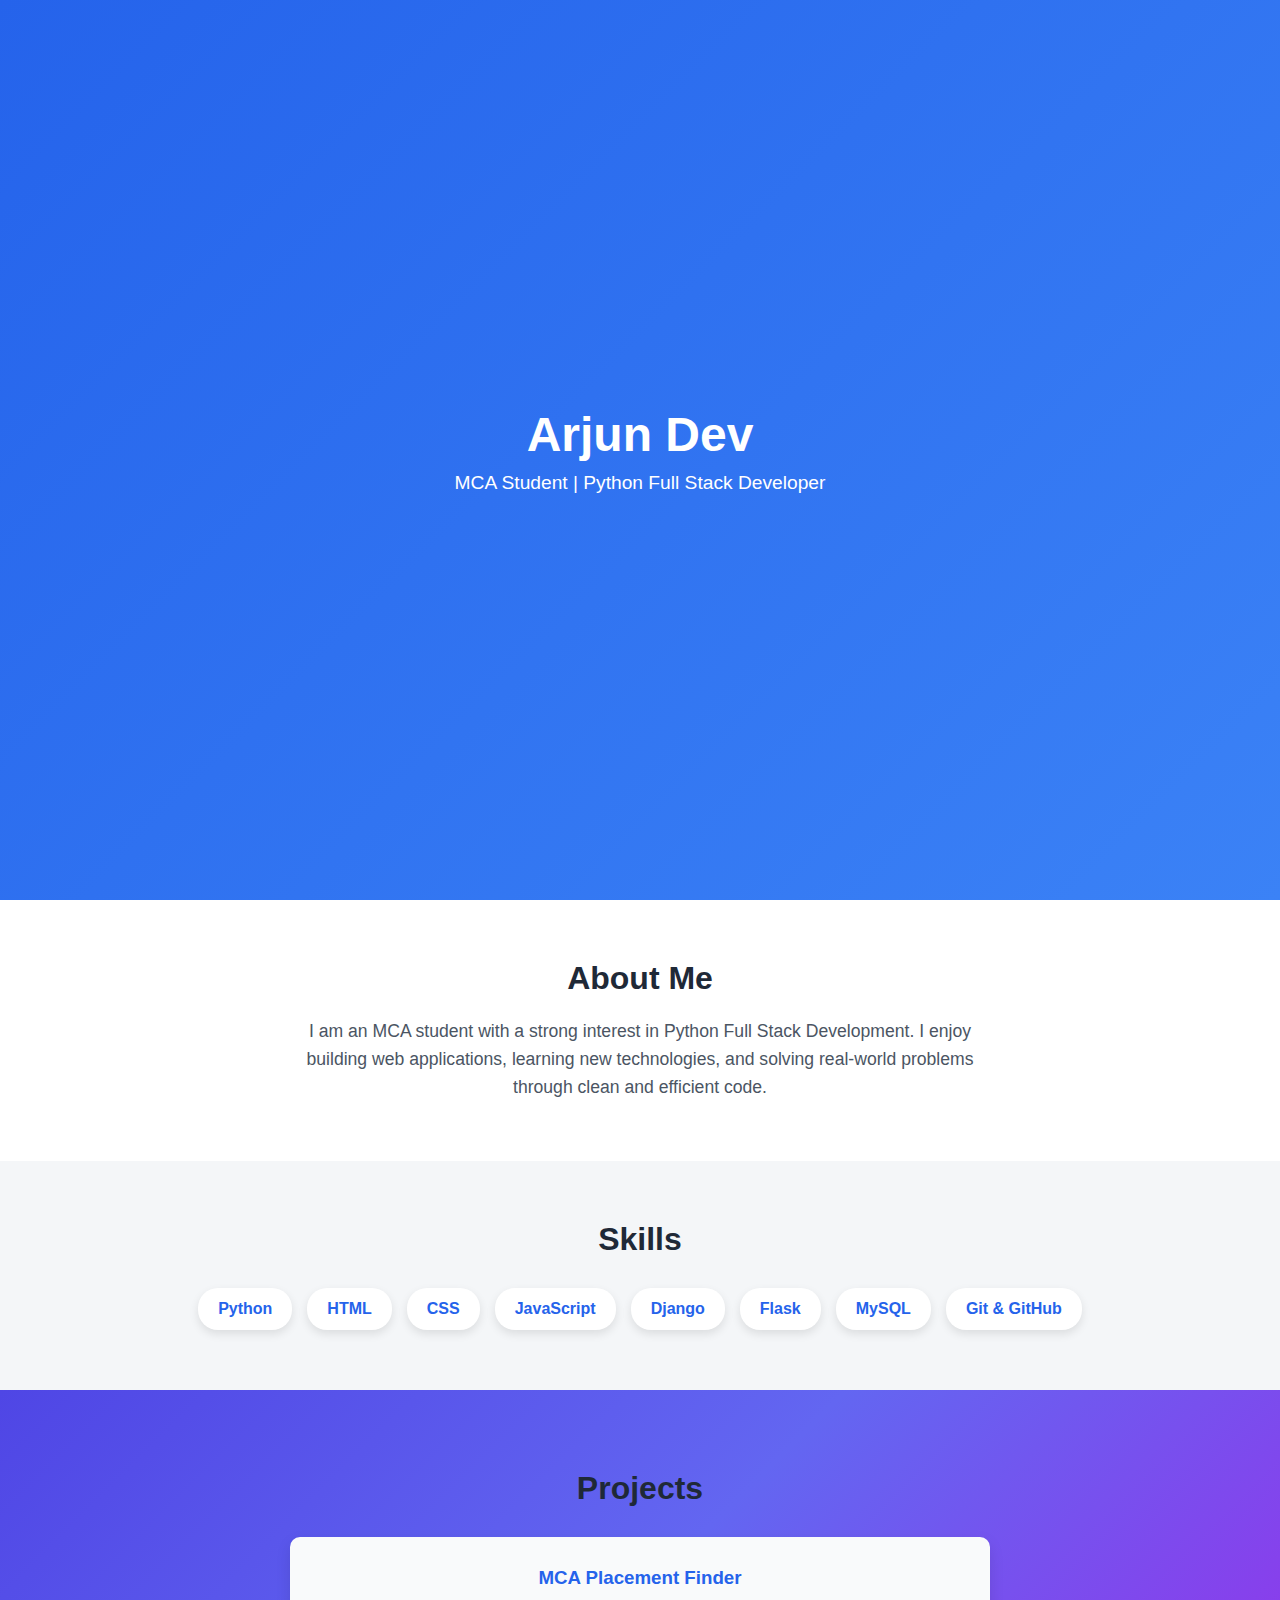
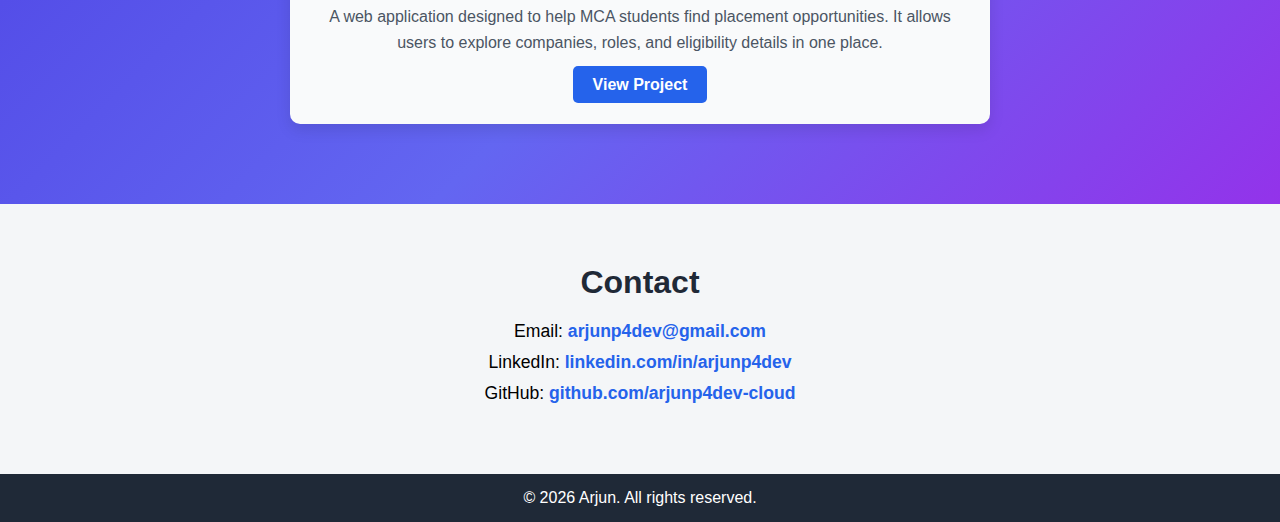
<file: index.html>
<!DOCTYPE html>
<html lang="en">
<head>
    <meta charset="UTF-8">
    <meta name="viewport" content="width=device-width, initial-scale=1.0">
    <title>Arjun | Portfolio</title>
    <link rel="stylesheet" href="style.css">
</head>
<body>
    <!-- PAGE LOADER -->
<div id="loader">
    <h1>Arjun Dev</h1>
    <p>MCA Student | Python Full Stack Developer</p>
</div>


<!-- NAVBAR -->
<nav class="navbar">
    <div class="logo">Arjun Dev P</div>
    <ul class="nav-links">
        <li><a href="#home">Home</a></li>
        <li><a href="#about">About</a></li>
        <li><a href="#skills">Skills</a></li>
        <li><a href="#projects">Projects</a></li>
        <li><a href="#contact">Contact</a></li>
    </ul>
    <button id="themeToggle" class="theme-btn">🌙</button>

</nav>

<!-- HEADER -->
<header id="home" class="header">
    <h1>Arjun</h1>
    <p>MCA Student | Python Full Stack Developer</p>

    <div class="header-buttons">
        <a href="https://drive.google.com/file/d/1Ferv6ZuEtwT57hth8VUBZo3OJoBJ8vlQ/view?usp=sharing"
   class="btn" target="_blank" rel="noopener">
   View Resume
</a>

        <a href="resume.pdf" class="btn btn-outline" download>Download Resume</a>
    </div>
    

</header>

<!-- ABOUT -->
<section id="about" class="about">
    <h2>About Me</h2>
    <p>
        I am an MCA student with a strong interest in Python Full Stack Development.
        I enjoy building web applications, learning new technologies, and solving
        real-world problems through clean and efficient code.
    </p>
</section>

<!-- SKILLS -->
<section id="skills" class="skills">
    <h2>Skills</h2>

    <div class="skills-container">
        <div class="skill">Python</div>
        <div class="skill">HTML</div>
        <div class="skill">CSS</div>
        <div class="skill">JavaScript</div>
        <div class="skill">Django</div>
        <div class="skill">Flask</div>
        <div class="skill">MySQL</div>
        <div class="skill">Git & GitHub</div>
    </div>
</section>

<!-- PROJECTS -->
<section id="projects" class="projects">
    <h2>Projects</h2>

    <div class="project-card">
        
        
        <h3>MCA Placement Finder</h3>
        <p>
            A web application designed to help MCA students find placement
            opportunities. It allows users to explore companies, roles,
            and eligibility details in one place.
        </p>
        <a href="images/project1.jpeg" target="_blank">View Project</a>

    </div>
</section>

<!-- CONTACT -->
<section id="contact" class="contact">
    <h2>Contact</h2>

    <p>Email: <a href="mailto:arjunp4dev@gmail.com">arjunp4dev@gmail.com</a></p>
    <p>LinkedIn: <a href="https://www.linkedin.com/in/arjunp4dev" target="_blank">linkedin.com/in/arjunp4dev</a></p>
    <p>GitHub: <a href="https://github.com/arjunp4dev-cloud" target="_blank">github.com/arjunp4dev-cloud</a></p>
</section>

<!-- FOOTER -->
<footer class="footer">
    <p>© 2026 Arjun. All rights reserved.</p>
</footer>
<script>
const toggle = document.getElementById("themeToggle");

toggle.addEventListener("click", () => {
    document.body.classList.toggle("dark");
    toggle.textContent = document.body.classList.contains("dark") ? "☀️" : "🌙";
});
</script>
<script>
window.addEventListener("load", () => {
    const loader = document.getElementById("loader");
    setTimeout(() => {
        loader.style.display = "none";
    }, 3000);
});
</script>



</body>
</html>
</file>
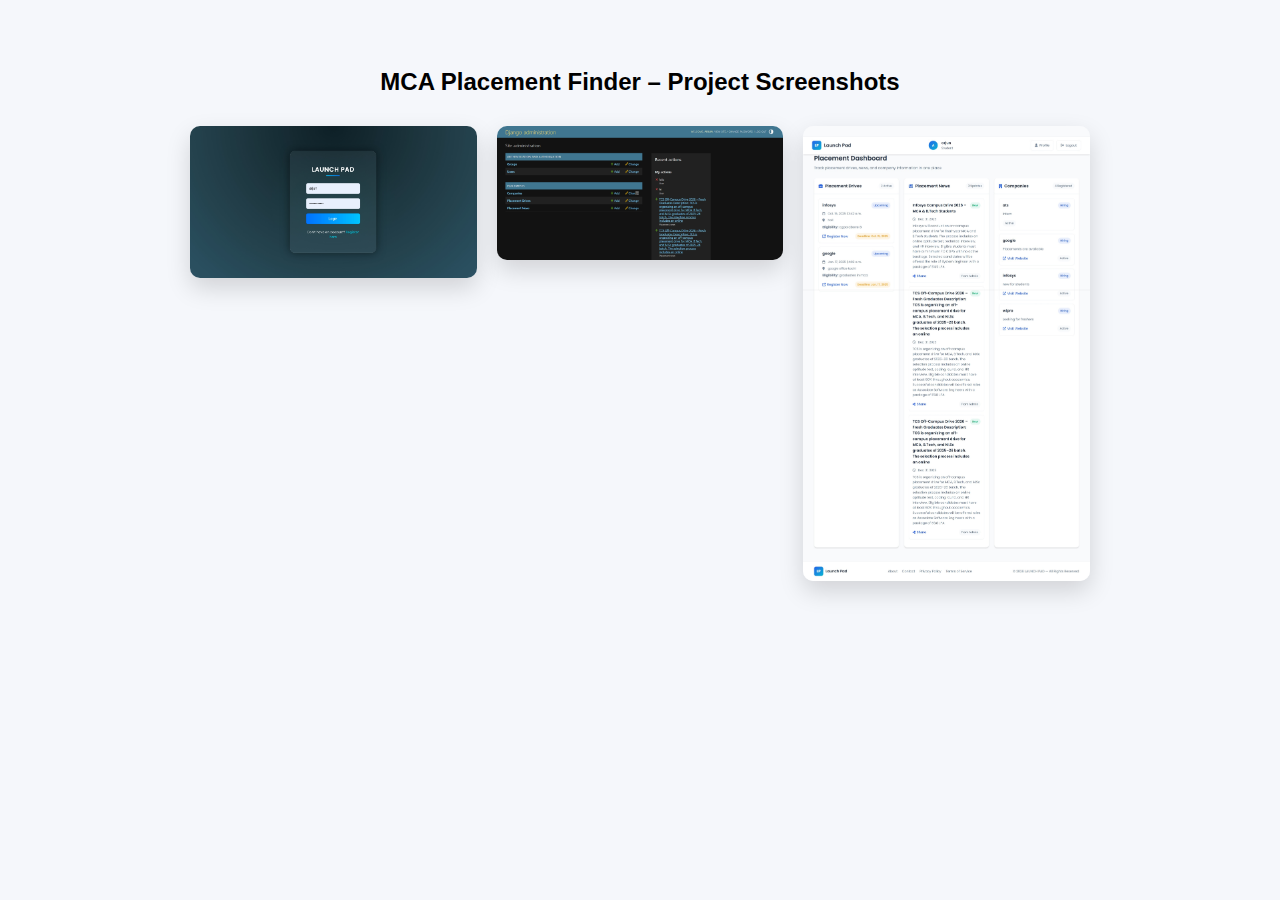
<file: project1-gallery.html>
<!DOCTYPE html>
<html lang="en">
<head>
    <meta charset="UTF-8">
    <title>MCA Placement Finder – Screenshots</title>
    <style>
        body {
            font-family: Arial, sans-serif;
            background: #f5f7fb;
            padding: 40px;
            text-align: center;
        }

        h2 {
            margin-bottom: 30px;
        }

        .gallery {
            display: grid;
            grid-template-columns: repeat(auto-fit, minmax(250px, 1fr));
            gap: 20px;
            max-width: 900px;
            margin: auto;
        }

        .gallery img {
            width: 100%;
            border-radius: 10px;
            box-shadow: 0 10px 25px rgba(0,0,0,0.15);
        }
    </style>
</head>
<body>

    <h2>MCA Placement Finder – Project Screenshots</h2>

    <div class="gallery">
        <img src="images/project1.jpeg" alt="Screenshot 1">
        <img src="images/project2.jpeg" alt="Screenshot 2">
        <img src="images/project3.jpeg" alt="Screenshot 3">
    </div>

</body>
</html>
</file>
<file: style.css>
/* ================= NAVBAR ================= */

.navbar {
    position: fixed;
    top: 0;
    width: 100%;
    background: rgba(31, 41, 55, 0.95);
    color: white;
    display: flex;
    justify-content: space-between;
    align-items: center;
    padding: 15px 40px;
    z-index: 1000;
      
}
.theme-btn {
    background: none;
    border: none;
    color: white;
    font-size: 1.3rem;
    cursor: pointer;
}


.logo {
    font-size: 1.2rem;
    font-weight: bold;
    color: white;
}

.nav-links {
    list-style: none;
    display: flex;
    gap: 20px;
}

.nav-links li {
    display: inline-block;
}

.nav-links a {
    color: white;
    text-decoration: none;
    font-weight: 500;
    position: relative;
}

.nav-links a::after {
    content: "";
    position: absolute;
    width: 0%;
    height: 2px;
    background: #3b82f6;
    left: 0;
    bottom: -6px;
    transition: width 0.3s ease;
}

.nav-links a:hover::after {
    width: 100%;
}

/* Smooth scrolling */
html {
    scroll-behavior: smooth;
}

/* Reset */
* {
    margin: 0;
    padding: 0;
    box-sizing: border-box;
}

/* Body */
body {
    font-family: Arial, Helvetica, sans-serif;
    background-color: #f4f6f8;
    text-align: center;
}

/* ================= HEADER ================= */

.header {
    height: 100vh;
    background: linear-gradient(135deg, #2563eb, #3b82f6);
    color: white;
    display: flex;
    flex-direction: column;
    justify-content: center;
    align-items: center;
    text-align: center;
    padding-top: 80px;


    animation: fadeSlideDown 1.9s ease-out;
}

@keyframes fadeSlideDown {
    from {
        opacity: 0;
        transform: translateY(-40px);
    }
    to {
        opacity: 1;
        transform: translateY(0);
    }
}

.header h1 {
    font-size: 3rem;
    margin-bottom: 10px;
}

.header p {
    font-size: 1.2rem;
    margin-bottom: 20px;
}

/* Buttons */
.header-buttons {
    display: flex;
    gap: 15px;
}

.btn {
    background: white;
    color: #2563eb;
    padding: 12px 22px;
    text-decoration: none;
    border-radius: 6px;
    font-weight: bold;
    transition: all 0.3s ease;
}

.btn:hover {
    transform: translateY(-4px);
    box-shadow: 0 10px 20px rgba(0,0,0,0.2);
}

.btn-outline {
    background: transparent;
    color: white;
    border: 2px solid white;
}

.btn-outline:hover {
    background: white;
    color: #2563eb;
}

/* ================= SECTIONS ================= */

section {
    padding: 60px 20px;
    animation: fadeUp 1s ease both;
}

@keyframes fadeUp {
    from {
        opacity: 0;
        transform: translateY(30px);
    }
    to {
        opacity: 1;
        transform: translateY(0);
    }
}

/* About */
.about {
    background: white;
}

.about h2 {
    font-size: 2rem;
    margin-bottom: 20px;
    color: #1f2937;
}

.about p {
    max-width: 700px;
    margin: auto;
    font-size: 1.1rem;
    line-height: 1.6;
    color: #4b5563;
}

/* Skills */
.skills {
    background: #f4f6f8;
}

.skills h2 {
    font-size: 2rem;
    margin-bottom: 30px;
    color: #1f2937;
}

.skills-container {
    display: flex;
    flex-wrap: wrap;
    justify-content: center;
    gap: 15px;
}

.skill {
    background: white;
    padding: 12px 20px;
    border-radius: 20px;
    font-weight: bold;
    color: #2563eb;
    box-shadow: 0 4px 10px rgba(0,0,0,0.1);
}

/* Projects */
.projects {
    padding: 80px 20px;
    background: linear-gradient(135deg, #4f46e5, #6366f1, #9333ea);
}


.projects h2 {
    font-size: 2rem;
    margin-bottom: 30px;
    color: #1f2937;
}

.project-card {
    max-width: 700px;
    margin: auto;
    background: #f9fafb;
    padding: 30px;
    border-radius: 10px;
    box-shadow: 0 6px 15px rgba(0,0,0,0.1);
}

.project-card h3 {
    margin-bottom: 15px;
    color: #2563eb;
}

.project-card p {
    color: #4b5563;
    line-height: 1.6;
    margin-bottom: 20px;
}

.project-card a {
    text-decoration: none;
    color: white;
    background: #2563eb;
    padding: 10px 20px;
    border-radius: 5px;
    font-weight: bold;
}

/* Contact */
.contact {
    background: #f4f6f8;
}

.contact h2 {
    font-size: 2rem;
    margin-bottom: 20px;
    color: #1f2937;
}

.contact p {
    font-size: 1.1rem;
    margin-bottom: 10px;
}

.contact a {
    color: #2563eb;
    text-decoration: none;
    font-weight: bold;
}

/* Footer */
.footer {
    background: #1f2937;
    color: white;
    text-align: center;
    padding: 15px;
}
/* ================= DARK MODE ================= */

.dark {
    background-color: #0f172a;
    color: white;
}

/* Navbar dark */
.dark .navbar {
    background: rgba(15, 23, 42, 0.95);
}

/* Header dark */
.dark .header {
    background: linear-gradient(135deg, #020617, #0f172a);
}

/* Sections dark */
.dark .about,
.dark .projects {
    background-color: #020617;
}

.dark .skills,
.dark .contact {
    background-color: #0f172a;
}

/* Text colors */
.dark h1,
.dark h2,
.dark p {
    color: #e5e7eb;
}

/* Skill badges */
.dark .skill {
    background-color: #111827;
    color: #93c5fd;
}

/* Project card */
.dark .project-card {
    background-color: #111827;
}

/* Links */
.dark a {
    color: #93c5fd;
}
/* ================= PAGE LOADER ================= */

#loader {
    position: fixed;
    top: 0;
    left: 0;
    width: 100%;
    height: 100vh;
    background: linear-gradient(135deg, #2563eb, #3b82f6);
    color: white;
    display: flex;
    flex-direction: column;
    justify-content: center;
    align-items: center;
    z-index: 2000;
    animation: loaderFadeOut 1s ease forwards;
    animation-delay: 2s;
}

#loader h1 {
    font-size: 3rem;
    margin-bottom: 10px;
    animation: fadeIn 1s ease;
}

#loader p {
    font-size: 1.2rem;
    animation: fadeIn 1.5s ease;
}

@keyframes loaderFadeOut {
    to {
        opacity: 0;
        visibility: hidden;
    }
}

@keyframes fadeIn {
    from {
        opacity: 0;
        transform: translateY(20px);
    }
    to {
        opacity: 1;
        transform: translateY(0);
    }
}
/* ================= MOBILE RESPONSIVE ================= */

@media (max-width: 768px) {

    /* Prevent horizontal scroll */
    body {
        overflow-x: hidden;
    }

    /* NAVBAR */
    .navbar {
        flex-direction: column;
        padding: 10px 20px;
        gap: 10px;
        text-align: center;
    }

    .nav-links {
        flex-wrap: wrap;
        justify-content: center;
        gap: 15px;
    }

    /* HEADER */
    .header {
        padding-top: 130px;
        padding-left: 15px;
        padding-right: 15px;
    }

    .header h1 {
        font-size: 2.2rem;
    }

    .header p {
        font-size: 1rem;
    }

    /* HEADER BUTTONS */
    .header-buttons {
        flex-direction: column;
        width: 100%;
        max-width: 280px;
    }

    .btn {
        width: 100%;
        text-align: center;
    }

    /* SECTIONS */
    section {
        padding: 40px 15px;
    }

    h2 {
        font-size: 1.6rem;
    }

    /* SKILLS */
    .skills-container {
        gap: 10px;
    }

    .skill {
        font-size: 0.9rem;
        padding: 10px 16px;
    }

    /* PROJECT CARD */
    .project-card {
        padding: 20px;
    }
}
/* Mobile resume note */
.mobile-note {
    margin-top: 12px;
    font-size: 0.9rem;
    opacity: 0.85;
    color: white;
}

/* Hide note on desktop */
@media (min-width: 769px) {
    .mobile-note {
        display: none;
    }
}
</file>
